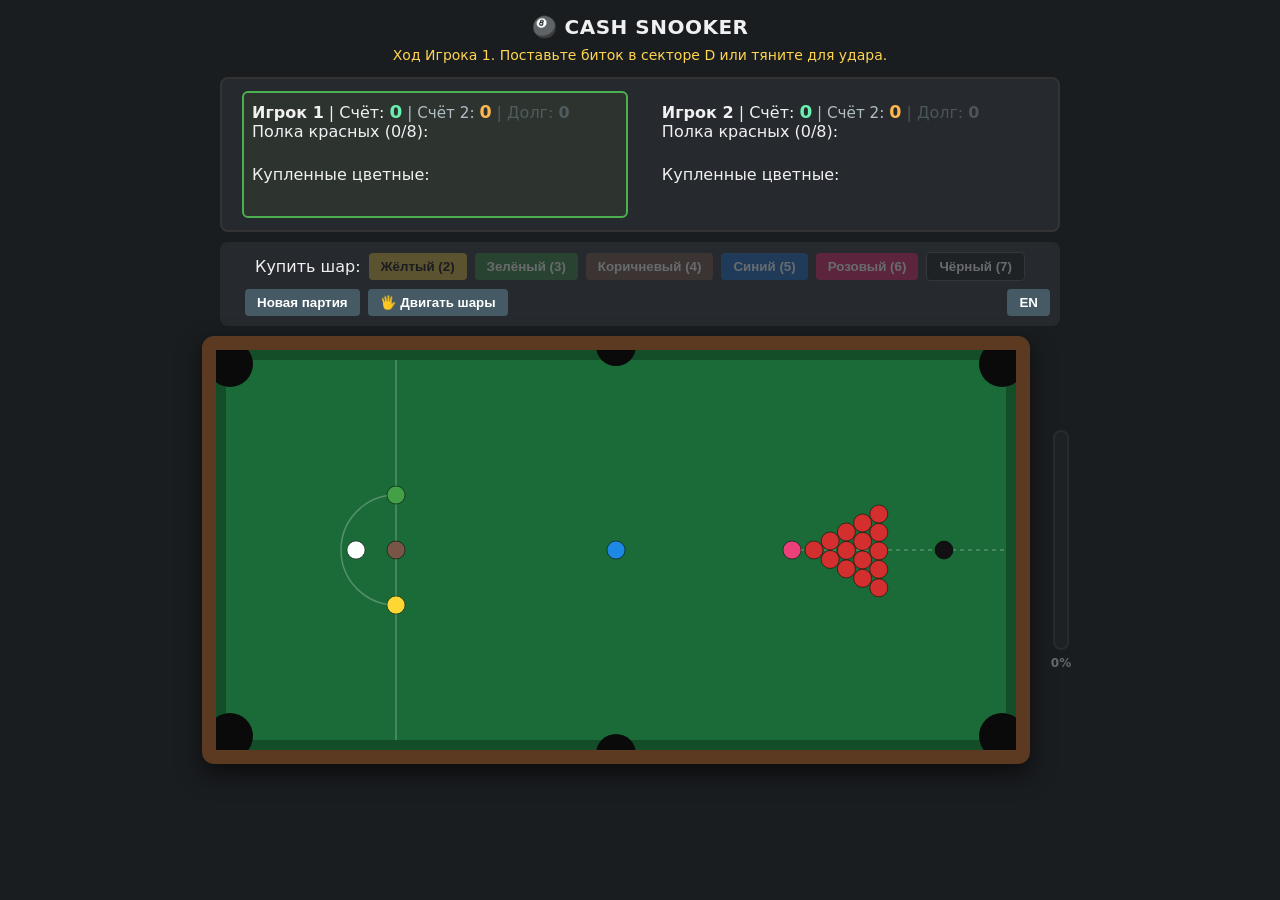
<file: index.html>
<!DOCTYPE html>
<html lang="ru">
<head>
  <meta charset="UTF-8">
  <meta name="viewport" content="width=device-width, initial-scale=1.0">
  <title>Cash Snooker</title>
  <link rel="stylesheet" href="style.css">
</head>
<body>

  <h2>🎱 CASH SNOOKER</h2>
  <div id="status">Ход Игрока 1. Поставьте биток в секторе D или тяните для удара.</div>

  <div class="hud">
    <div id="p1-box" class="player-box active-turn">
      <div><strong>Игрок 1</strong> | Счёт: <span id="p1-score">0</span> | Долг: <span id="p1-debt">0</span></div>
      <div>Полка красных (<span id="p1-reds-count">0</span>): <div id="p1-reds" class="shelf"></div></div>
      <div>Купленные цветные: <div id="p1-colors" class="shelf"></div></div>
    </div>
    <div id="p2-box" class="player-box">
      <div><strong>Игрок 2</strong> | Счёт: <span id="p2-score">0</span> | Долг: <span id="p2-debt">0</span></div>
      <div>Полка красных (<span id="p2-reds-count">0</span>): <div id="p2-reds" class="shelf"></div></div>
      <div>Купленные цветные: <div id="p2-colors" class="shelf"></div></div>
    </div>
  </div>

  <div class="controls" id="buy-buttons">
    <span>Купить шар:</span>
    <button style="background:#d4af37;color:#000" onclick="buyColor('yellow')" id="btn-yellow">Жёлтый (2)</button>
    <button style="background:#2e7d32" onclick="buyColor('green')" id="btn-green">Зелёный (3)</button>
    <button style="background:#6d4c41" onclick="buyColor('brown')" id="btn-brown">Коричневый (4)</button>
    <button style="background:#1565c0" onclick="buyColor('blue')" id="btn-blue">Синий (5)</button>
    <button style="background:#d81b60" onclick="buyColor('pink')" id="btn-pink">Розовый (6)</button>
    <button style="background:#111;border:1px solid #555" onclick="buyColor('black')" id="btn-black">Чёрный (7)</button>
    <button style="background:#455a64;margin-left:15px" onclick="resetGame()">Новая партия</button>
  </div>

  <canvas id="table" width="800" height="400"></canvas>

  <script src="i18n.js"></script>
  <script src="physics.js"></script>
  <script src="game.js"></script>
  <script src="render.js"></script>
</body>
</html>
</file>
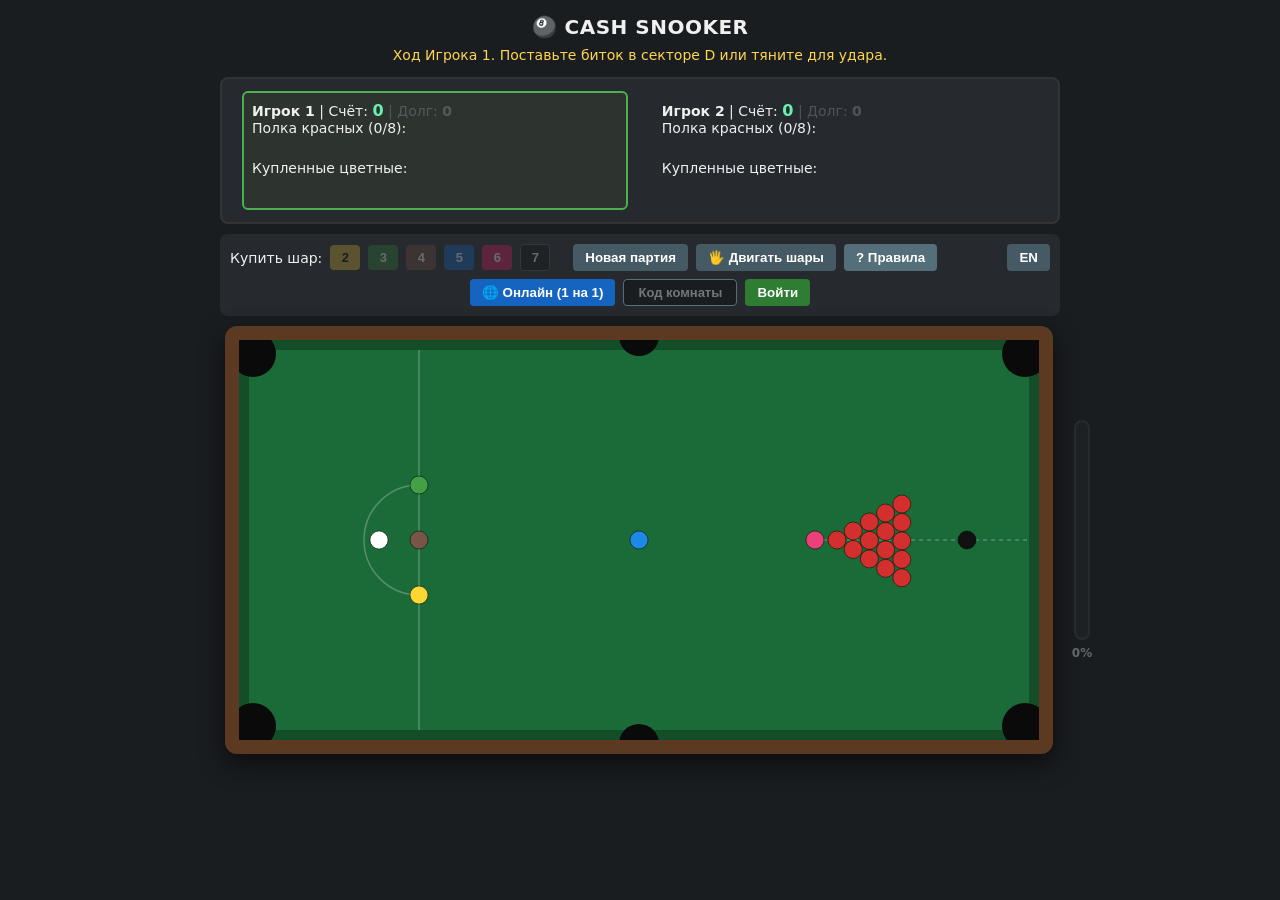
<file: static/index.html>
<!DOCTYPE html>
<html lang="ru">
<head>
  <meta charset="UTF-8">
  <meta name="viewport" content="width=device-width, initial-scale=1.0, maximum-scale=1.0, user-scalable=no">  <title>Cash Snooker</title>
  <link rel="stylesheet" href="style.css">
  <link rel="stylesheet" href="mobile.css">
  <link rel="icon" type="image/svg+xml" href="favicon.svg">
</head>
<body>

  <h2>🎱 CASH SNOOKER</h2>
  <div id="status">Ход Игрока 1. Поставьте биток в секторе D или тяните для удара.</div>

  <div class="hud">
    <div id="p1-box" class="player-box active-turn">
      <div><strong>Игрок 1</strong> | Счёт: <span id="p1-score">0</span> | Долг: <span id="p1-debt">0</span></div>
      <div>Полка красных (<span id="p1-reds-count">0</span>): <div id="p1-reds" class="shelf"></div></div>
      <div>Купленные цветные: <div id="p1-colors" class="shelf"></div></div>
    </div>
    <div id="p2-box" class="player-box">
      <div><strong>Игрок 2</strong> | Счёт: <span id="p2-score">0</span> | Долг: <span id="p2-debt">0</span></div>
      <div>Полка красных (<span id="p2-reds-count">0</span>): <div id="p2-reds" class="shelf"></div></div>
      <div>Купленные цветные: <div id="p2-colors" class="shelf"></div></div>
    </div>
  </div>

  <div class="controls" id="buy-buttons">
    <span>Купить шар:</span>
    <button style="background:#d4af37;color:#000" onclick="buyColor('yellow')" id="btn-yellow">2</button>
    <button style="background:#2e7d32" onclick="buyColor('green')" id="btn-green">3</button>
    <button style="background:#6d4c41" onclick="buyColor('brown')" id="btn-brown">4</button>
    <button style="background:#1565c0" onclick="buyColor('blue')" id="btn-blue">5</button>
    <button style="background:#d81b60" onclick="buyColor('pink')" id="btn-pink">6</button>
    <button style="background:#111;border:1px solid #555" onclick="buyColor('black')" id="btn-black">7</button>
    <button style="background:#455a64;margin-left:15px" onclick="resetGame()">Новая партия</button>
  </div>

  <canvas id="table" width="800" height="400"></canvas>

  <script src="i18n.js?v=2"></script>
  <script src="physics.js?v=2"></script>
  <script src="game.js?v=2"></script>
  <script src="render.js?v=2"></script>
  <script src="multiplayer.js?v=2"></script>
  <script src="rules.js?v=2"></script>
</body>
</html>
</file>
<file: style.css>
body {
  background: #1a1d20;
  color: #f0f0f0;
  font-family: system-ui, -apple-system, sans-serif;
  display: flex;
  flex-direction: column;
  align-items: center;
  margin: 0;
  padding: 15px;
  user-select: none;
  touch-action: none;
}

h2 {
  margin: 0 0 8px 0;
  font-size: 20px;
  letter-spacing: 0.5px;
}

#status {
  font-size: 14px;
  color: #ffd54f;
  margin-bottom: 10px;
  min-height: 20px;
  font-weight: 500;
  text-align: center;
}

.hud {
  display: flex;
  justify-content: space-between;
  width: 840px;
  max-width: 98vw;
  background: #262a2e;
  padding: 12px 20px;
  border-radius: 8px;
  margin-bottom: 10px;
  box-sizing: border-box;
  border: 2px solid #333;
}

.player-box {
  width: 46%;
  padding: 8px;
  border-radius: 6px;
  border: 2px solid transparent;
  transition: 0.2s;
}

.active-turn {
  border-color: #4caf50;
  background: #2d3430;
}

.shelf {
  display: flex;
  gap: 4px;
  margin-top: 6px;
  min-height: 18px;
  align-items: center;
  flex-wrap: wrap;
}

.dot {
  width: 14px;
  height: 14px;
  border-radius: 50%;
  display: inline-block;
  border: 1px solid #000;
}

.controls {
  width: 840px;
  max-width: 98vw;
  display: flex;
  gap: 8px;
  justify-content: center;
  align-items: center;
  flex-wrap: wrap;
  margin-bottom: 10px;
  background: #262a2e;
  padding: 10px;
  border-radius: 8px;
  box-sizing: border-box;
}

button {
  padding: 6px 12px;
  border: none;
  border-radius: 4px;
  font-weight: bold;
  cursor: pointer;
  color: #fff;
  transition: 0.15s;
}

button:disabled {
  opacity: 0.3;
  cursor: not-allowed;
}

button:hover:not(:disabled) {
  transform: scale(1.05);
}

canvas {
  background: #1b6b38;
  border: 14px solid #5c3a21;
  border-radius: 12px;
  box-shadow: 0 10px 25px rgba(0, 0, 0, 0.6);
  cursor: crosshair;
  max-width: 95vw;
  height: auto;
}

#p1-score, #p2-score {
  color: #69f0ae;
  font-weight: 800;
  font-size: 1.15em;
}

.score2-badge {
  color: #b0bec5;
  font-size: 0.95em;
}

#p1-score2, #p2-score2 {
  color: #ffb74d;
  font-weight: 800;
  font-size: 1.15em;
}

.debt-badge {
  transition: opacity 0.2s, color 0.2s;
}

.debt-zero {
  opacity: 0.35;
  color: #90a4ae;
}

.debt-active {
  opacity: 1;
  color: #ff5252;
  font-weight: bold;
}

.table-stage {
  display: flex;
  align-items: center;
  justify-content: center;
  gap: 14px;
  max-width: 98vw;
}

.power-bar-container {
  display: flex;
  flex-direction: column;
  align-items: center;
  gap: 6px;
  opacity: 0.35;
  transition: opacity 0.15s;
}

.power-bar-container.active {
  opacity: 1;
}

.power-bar-track {
  width: 16px;
  height: 220px;
  background: #262a2e;
  border: 2px solid #444;
  border-radius: 8px;
  display: flex;
  align-items: flex-end;
  padding: 2px;
  box-sizing: border-box;
  overflow: hidden;
}

.power-bar-fill {
  width: 100%;
  height: 0%;
  border-radius: 5px;
  background: linear-gradient(to top, #00e676 0%, #ffea00 55%, #ff1744 100%);
}

.power-bar-label {
  font-size: 12px;
  font-weight: 700;
  color: #f0f0f0;
  min-width: 34px;
  text-align: center;
}
</file>
<file: static/style.css>
body {
  background: #1a1d20;
  color: #f0f0f0;
  font-family: system-ui, -apple-system, sans-serif;
  display: flex;
  flex-direction: column;
  align-items: center;
  margin: 0;
  padding: 15px 15px 30px 15px;
  user-select: none;
  touch-action: pan-y;
  overflow-x: hidden;
  overflow-y: auto;
}

h2 {
  margin: 0 0 8px 0;
  font-size: 20px;
  letter-spacing: 0.5px;
}

#status {
  font-size: 14px;
  color: #ffd54f;
  margin-bottom: 10px;
  min-height: 20px;
  font-weight: 500;
  text-align: center;
}

.hud {
  display: flex;
  justify-content: space-between;
  width: 840px;
  max-width: 98vw;
  background: #262a2e;
  padding: 12px 20px;
  border-radius: 8px;
  margin-bottom: 10px;
  box-sizing: border-box;
  border: 2px solid #333;
}

.player-box {
  width: 46%;
  padding: 8px;
  border-radius: 6px;
  border: 2px solid transparent;
  transition: 0.2s;
  font-size: 14px;
}

.active-turn {
  border-color: #4caf50;
  background: #2d3430;
}

.shelf {
  display: flex;
  gap: 4px;
  margin-top: 6px;
  min-height: 18px;
  align-items: center;
  flex-wrap: wrap;
}

.dot {
  width: 14px;
  height: 14px;
  border-radius: 50%;
  display: inline-block;
  border: 1px solid #000;
}

.controls {
  width: 840px;
  max-width: 98vw;
  display: flex;
  gap: 8px;
  justify-content: center;
  align-items: center;
  flex-wrap: wrap;
  margin-bottom: 10px;
  background: #262a2e;
  padding: 10px;
  border-radius: 8px;
  box-sizing: border-box;
  font-size: 14px;
}

button {
  padding: 6px 12px;
  border: none;
  border-radius: 4px;
  font-weight: bold;
  cursor: pointer;
  color: #fff;
  transition: 0.15s;
}

button:disabled {
  opacity: 0.3;
  cursor: not-allowed;
}

button:hover:not(:disabled) {
  transform: scale(1.05);
}

canvas {
  background: #1b6b38;
  border: 14px solid #5c3a21;
  border-radius: 12px;
  box-shadow: 0 10px 25px rgba(0, 0, 0, 0.6);
  cursor: crosshair;
  touch-action: none;
  box-sizing: border-box;
  max-width: calc(95vw - 44px);
  height: auto;
}

#btn-yellow, #btn-green, #btn-brown, #btn-blue, #btn-pink, #btn-black {
  min-width: 30px;
  padding: 5px 9px;
  font-size: 13px;
  font-weight: 800;
}

#btn-yellow {
  color: #111;
}

/* Подсветка счетов и затемнение нулевого долга */
#p1-score, #p2-score {
  color: #69f0ae;
  font-weight: 800;
  font-size: 1.15em;
}

.score2-badge {
  color: #b0bec5;
  font-size: 0.95em;
}

#p1-score2, #p2-score2 {
  color: #ffb74d;
  font-weight: 800;
  font-size: 1.15em;
}

.debt-badge {
  transition: opacity 0.2s, color 0.2s;
}

.debt-zero {
  opacity: 0.35;
  color: #90a4ae;
}

.debt-active {
  opacity: 1;
  color: #ff5252;
  font-weight: bold;
}

/* Контейнер стола и вертикальный прогресс-бар силы справа */
.table-stage {
  display: flex;
  align-items: center;
  justify-content: center;
  gap: 12px;
  width: 100%;
  max-width: 98vw;
  box-sizing: border-box;
  padding-left: 44px; /* Компенсируем ширину прогресс-бара справа, чтобы сам стол стоял строго по центру */
}

.power-bar-container {
  display: flex;
  flex-direction: column;
  align-items: center;
  gap: 6px;
  opacity: 0.35;
  transition: opacity 0.15s;
}

.power-bar-container.active {
  opacity: 1;
}

.power-bar-track {
  width: 16px;
  height: 220px;
  background: #262a2e;
  border: 2px solid #444;
  border-radius: 8px;
  display: flex;
  align-items: flex-end;
  padding: 2px;
  box-sizing: border-box;
  overflow: hidden;
}

.power-bar-fill {
  width: 100%;
  height: 0%;
  border-radius: 5px;
  background: linear-gradient(to top, #00e676 0%, #ffea00 55%, #ff1744 100%);
}

.power-bar-label {
  font-size: 12px;
  font-weight: 700;
  color: #f0f0f0;
  min-width: 34px;
  text-align: center;
}

#mp-room-input {
  width: 96px;
  padding: 5px 8px;
  border-radius: 4px;
  border: 1px solid #546e7a;
  background: #1a1d20;
  color: #fff;
  font-size: 13px;
  font-weight: 600;
  text-align: center;
  outline: none;
}

#mp-room-input:focus {
  border-color: #4fc3f7;
}

/* Кнопка правил: на ПК полный текст, на мобильных — только "?" */
.rules-label-short {
  display: none;
}

.rules-overlay {
  display: none;
  position: fixed;
  inset: 0;
  background: rgba(0, 0, 0, 0.78);
  z-index: 9999;
  align-items: center;
  justify-content: center;
  padding: 12px;
  box-sizing: border-box;
}

.rules-modal {
  background: #22262a;
  border: 2px solid #455a64;
  border-radius: 10px;
  max-width: 580px;
  width: 100%;
  max-height: 85vh;
  display: flex;
  flex-direction: column;
  box-shadow: 0 12px 32px rgba(0, 0, 0, 0.75);
  color: #f0f0f0;
  user-select: text;
}

.rules-header {
  display: flex;
  align-items: center;
  justify-content: space-between;
  padding: 12px 16px;
  border-bottom: 1px solid #37474f;
}

.rules-header h3 {
  margin: 0;
  font-size: 17px;
  color: #ffd54f;
}

.rules-x {
  background: transparent;
  color: #b0bec5;
  font-size: 16px;
  padding: 2px 6px;
}

.rules-body {
  padding: 12px 16px;
  overflow-y: auto;
  font-size: 13px;
  line-height: 1.45;
}

.rules-section {
  margin-bottom: 12px;
}

.rules-section h4 {
  margin: 0 0 5px 0;
  font-size: 14px;
  color: #69f0ae;
}

.rules-section ul {
  margin: 0;
  padding-left: 18px;
}

.rules-section li {
  margin-bottom: 4px;
}

.rules-footer {
  padding: 10px 16px;
  border-top: 1px solid #37474f;
  display: flex;
  justify-content: flex-end;
}

#rules-modal-close {
  background: #2e7d32;
  padding: 6px 16px;
}
</file>
<file: static/mobile.css>
/* Вертикальный экран смартфона (до 768px): строго друг под другом */
@media (max-width: 768px) and (orientation: portrait) {
  body {
    padding: 6px 4px 20px 4px;
  }

  h2 {
    font-size: 15px;
    margin-bottom: 4px;
  }

  #status, #mp-banner {
    font-size: 11px;
    margin-bottom: 4px;
    padding: 2px 8px;
  }

  .hud {
    width: 98vw;
    padding: 5px 6px;
    gap: 4px;
    margin-bottom: 4px;
  }

  .player-box {
    width: 49%;
    padding: 4px 6px;
    font-size: 11px;
    line-height: 1.3;
    box-sizing: border-box;
  }

  .player-box > div {
    display: block;
    margin-bottom: 2px;
  }

  .shelf {
    margin-top: 2px;
    min-height: 12px;
    gap: 2px;
  }

  .dot {
    width: 10px;
    height: 10px;
  }

  .controls {
    width: 98vw;
    padding: 5px 6px;
    gap: 4px;
    margin-bottom: 6px;
    font-size: 11px;
  }

  .controls button {
    padding: 4px 8px;
    font-size: 11px;
  }

  .table-stage {
    gap: 6px;
    padding-left: 0; /* На узких экранах убираем левый отступ, чтобы экономить место */
    width: 98vw;
    justify-content: center;
  }

  canvas {
    border-width: 6px;
    box-sizing: border-box;
    max-width: calc(98vw - 34px); /* Оставляем ровно 34px под отступ и тонкий прогресс-бар */
  }

  .power-bar-track {
    width: 10px;
    height: 140px;
  }

  .power-bar-label {
    font-size: 10px;
    min-width: 24px;
  }

  #mp-room-input {
    width: 68px;
    padding: 3px 5px;
    font-size: 10px;
  }

  .rules-label-full {
    display: none;
  }

  .rules-label-short {
    display: inline;
  }

}

/* Горизонтальный (альбомный) режим смартфона: всё строго в 1 строку */
@media (max-height: 560px) and (orientation: landscape) {
  body {
    padding: 3px 6px 10px 6px;
  }

  h2 {
    display: none;
  }

  #status, #mp-banner {
    font-size: 11px;
    margin-bottom: 2px;
    padding: 1px 8px;
    min-height: 14px;
  }

  .hud {
    width: 98vw;
    max-width: 980px;
    padding: 3px 6px;
    margin-bottom: 3px;
    gap: 6px;
  }

  .player-box {
    width: 49.5%;
    min-width: 0;
    overflow: hidden;
    display: flex;
    align-items: center;
    justify-content: space-between;
    flex-wrap: nowrap;
    gap: 4px;
    padding: 3px 6px;
    font-size: 10px;
    line-height: 1.1;
    white-space: nowrap;
    box-sizing: border-box;
  }

  /* Прячем длинные слова "Полка красных" и "Купленные цветные", оставляя счётчик 1/8 и сами шарики */
  .player-box > div:not(:first-child) {
    font-size: 0;
    display: inline-flex;
    align-items: center;
    gap: 2px;
    margin: 0;
  }

  .player-box > div:not(:first-child) span[id$="-reds-count"] {
    font-size: 10px;
    color: #b0bec5;
    margin-right: 2px;
  }

  .player-box > div:not(:first-child) span[id$="-reds-count"]::before {
    content: "[";
  }

  .player-box > div:not(:first-child) span[id$="-reds-count"]::after {
    content: "]";
  }

  .shelf {
    display: inline-flex;
    margin-top: 0;
    min-height: 10px;
    flex-wrap: nowrap;
    gap: 1.5px;
  }

  .dot {
    width: 8px;
    height: 8px;
  }

  /* Прячем текст "Купить шар:" на панели кнопок, оставляя сами кнопки */
  .controls {
    width: 98vw;
    max-width: 980px;
    padding: 3px 6px;
    gap: 4px;
    margin-bottom: 4px;
    flex-wrap: nowrap;
    justify-content: center;
    font-size: 0;
  }

  .controls button {
    padding: 3px 6px;
    font-size: 10px;
    white-space: nowrap;
  }

  #btn-yellow, #btn-green, #btn-brown, #btn-blue, #btn-pink, #btn-black {
    min-width: 24px;
    padding: 3px 6px;
    font-size: 11px;
  }

  canvas {
    border-width: 6px;
    max-height: 70vh;
    width: auto;
    max-width: calc(96vw - 32px);
  }

  .power-bar-track {
    width: 12px;
    height: 58vh;
    max-height: 170px;
  }

  .table-stage {
    padding-left: 0;
    gap: 8px;
  }

  #mp-room-input {
    width: 68px;
    padding: 3px 5px;
    font-size: 10px;
  }

  .rules-label-full {
    display: none;
  }

  .rules-label-short {
    display: inline;
  }

}
</file>
